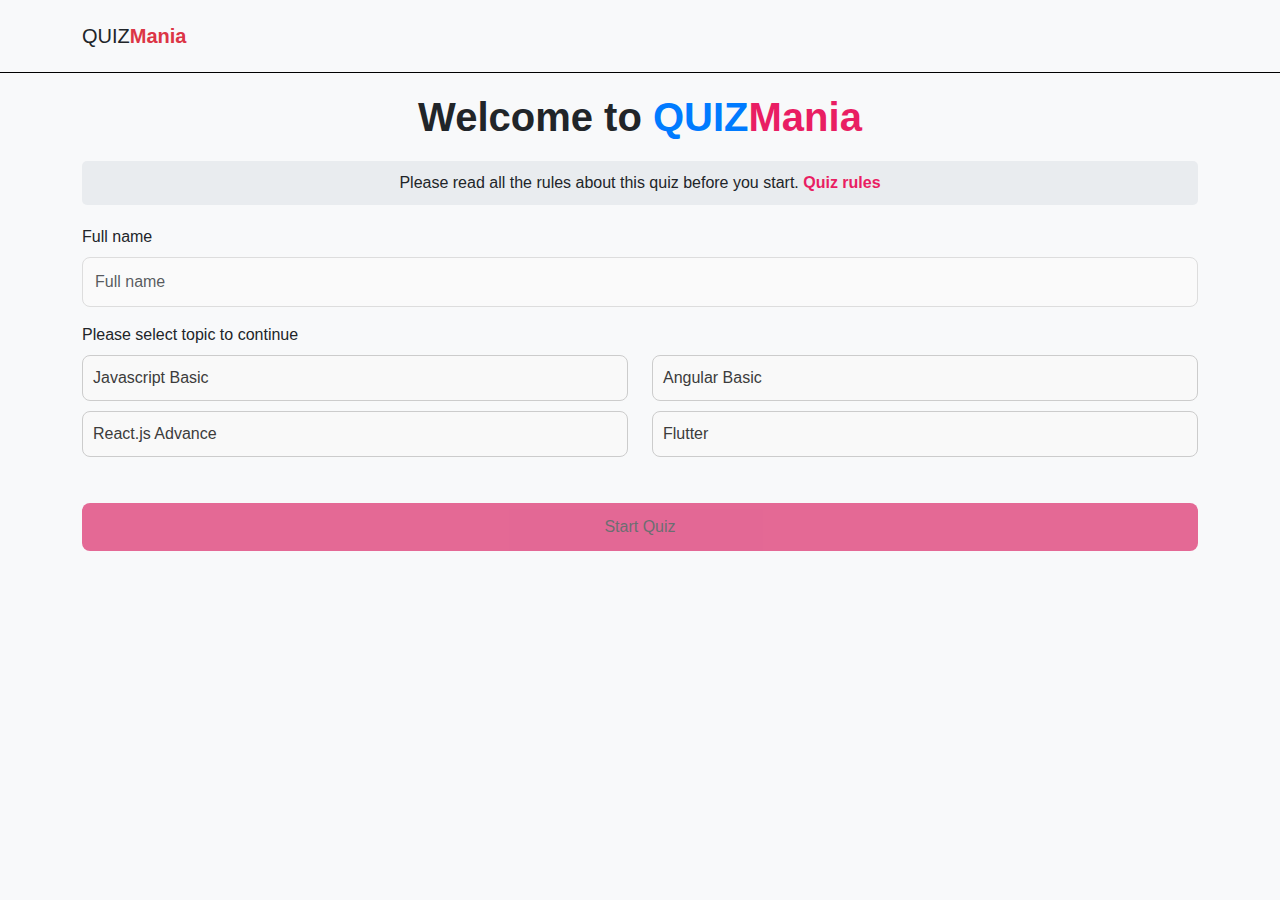
<file: index.html>
<!DOCTYPE html>
<html lang="en">
  <head>
    <meta charset="UTF-8" />
    <meta name="viewport" content="width=device-width, initial-scale=1.0" />
    <title>Quiz Mania</title>
    <!-- Bootstrap CSS -->
    <link
      href="https://cdnjs.cloudflare.com/ajax/libs/bootstrap/5.3.2/css/bootstrap.min.css"
      rel="stylesheet"
    />
    <link rel="stylesheet" href="styles/style.css" />
    <link rel="stylesheet" href="styles/home.css" />
  </head>
  <body>
    <nav class="navbar navbar-light bg-light py-3">
      <div class="container">
        <a class="navbar-brand" href="/">
          <span class="text-dark">QUIZ</span
          ><span class="text-danger fw-bold">Mania</span>
        </a>
      </div>
    </nav>
    <div class="container">
      <div class="header">
        <h1>
          Welcome to
          <span class="highlight">QUIZ<span class="logo">Mania</span></span>
        </h1>
      </div>

      <!-- Rules Box -->
      <div class="rules-box">
        Please read all the rules about this quiz before you start.
        <a href="#" data-bs-toggle="modal" data-bs-target="#quizRulesModal"
          >Quiz rules</a
        >
      </div>

      <!-- Form -->
      <form id="quizForm">
        <div class="mb-3">
          <label for="fullName" class="form-label">Full name</label>
          <input
            type="text"
            class="form-control"
            id="fullName"
            placeholder="Full name"
            required
            oninput="validateForm()"
          />
        </div>
      
        <div class="mb-3">
          <label class="form-label">Please select topic to continue</label>
          <div class="row">
            <div class="col-md-6">
              <input
                type="radio"
                class="btn-check"
                name="topic"
                id="topic1"
                value="js_basics"
                autocomplete="off"
                onchange="validateForm()"
              />
              <label class="btn btn-outline-primary topic-btn" for="topic1">
                Javascript Basic
              </label>
            </div>
            <div class="col-md-6">
              <input
                type="radio"
                class="btn-check"
                name="topic"
                id="topic2"
                value="angular_basic"
                autocomplete="off"
                onchange="validateForm()"
              />
              <label class="btn btn-outline-primary topic-btn" for="topic2">
                Angular Basic
              </label>
            </div>
            <div class="col-md-6">
              <input
                type="radio"
                class="btn-check"
                name="topic"
                id="topic3"
                value="react_advance"
                autocomplete="off"
                onchange="validateForm()"
              />
              <label class="btn btn-outline-primary topic-btn" for="topic3">
                React.js Advance
              </label>
            </div>
            <div class="col-md-6">
              <input
                type="radio"
                class="btn-check"
                name="topic"
                id="topic4"
                value="flutter"
                autocomplete="off"
                onchange="validateForm()"
              />
              <label class="btn btn-outline-primary topic-btn" for="topic4">
                Flutter
              </label>
            </div>
          </div>
        </div>
      
        <button type="submit" class="btn start-btn" id="startQuizBtn" disabled>
          Start Quiz
        </button>
      </form>
    </div>

    <div
      class="modal fade"
      id="quizRulesModal"
      tabindex="-1"
      aria-labelledby="quizRulesModalLabel"
      aria-hidden="true"
    >
      <div class="modal-dialog">
        <div class="modal-content">
          <div class="modal-header">
            <h5 class="modal-title" id="quizRulesModalLabel">Quiz rules</h5>
            <button
              type="button"
              class="btn-close"
              data-bs-dismiss="modal"
              aria-label="Close"
            >
              
            </button>
          </div>
          <div class="modal-body">
            <!-- 10-Second Timer -->
            <div class="p-2 mb-3 bg-light border rounded">
              <strong>10-Second Timer</strong>
              <ul>
                <li>Each question comes with a 10-second timer.</li>
                <li>
                  If you don’t answer within the time limit, the app will
                  automatically move to the next question.
                </li>
              </ul>
            </div>

            <!-- Manual Navigation -->
            <div class="p-2 mb-3 bg-light border rounded">
              <strong>Manual Navigation</strong>
              <ul>
                <li>
                  You can navigate to the next question manually before the
                  timer expires.
                </li>
                <li>
                  Use the "Next" button to move ahead if you’re ready before the
                  timer runs out.
                </li>
              </ul>
            </div>

            <!-- Final Score and Performance Message -->
            <div class="p-2 bg-light border rounded">
              <strong>Final Score and Performance Message</strong>
              <ul>
                <li>
                  After all questions are answered, your final score will be
                  displayed.
                </li>
                <li>
                  Based on your performance, you will receive a personalized
                  message:
                  <ul>
                    <li>
                      <strong>Great job!:</strong> If you score
                      <strong>above 80%</strong>.
                    </li>
                    <li>
                      <strong>Well done!:</strong> If you score
                      <strong>between 60% and 80%</strong>.
                    </li>
                    <li>
                      <strong>Keep practicing!:</strong> If you score
                      <strong>below 60%</strong>.
                    </li>
                  </ul>
                </li>
              </ul>
            </div>
          </div>
        </div>
      </div>
    </div>

    <!-- Bootstrap JS -->
    <script src="https://cdnjs.cloudflare.com/ajax/libs/bootstrap/5.3.2/js/bootstrap.bundle.min.js"></script>
    <script src="javascript/index.js"></script>
  </body>
</html>
</file>
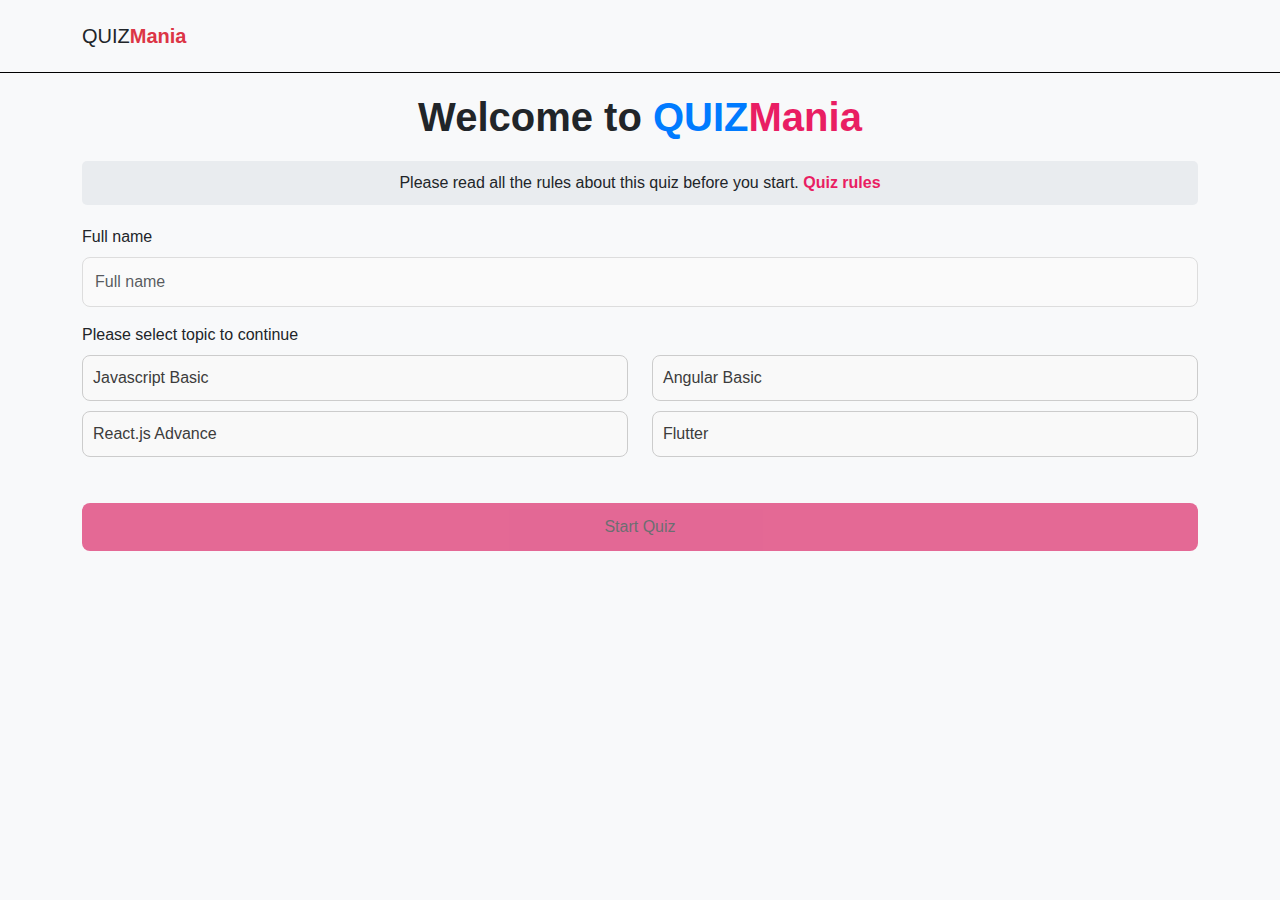
<file: quiz.html>
<!DOCTYPE html>
<html lang="en">
  <head>
    <meta charset="UTF-8" />
    <meta name="viewport" content="width=device-width, initial-scale=1.0" />
    <title>Quiz Mania</title>
    <link
      href="https://cdnjs.cloudflare.com/ajax/libs/bootstrap/5.3.2/css/bootstrap.min.css"
      rel="stylesheet"
    />
    <link rel="stylesheet" href="styles/style.css" />
    <link rel="stylesheet" href="styles/quiz.css" />
   
  </head>
  <body>
    <nav class="navbar navbar-light bg-light py-3">
      <div class="container">
        <a class="navbar-brand" href="/">
          <span class="text-dark">QUIZ</span
          ><span class="text-danger fw-bold">Mania</span>
        </a>
        <button
          class="btn btn-danger"
          onclick="window.location.href='index.html'"
        >
          Exit Quiz
        </button>
      </div>
    </nav>

    <div class="container mt-5">
      <!-- Progress Bar -->
      <div class="d-flex align-items-center mb-3">
        <div>
          <strong id="currentQuestionIndex">0</strong> /
          <span id="totalQuestions"></span>
        </div>
        <div class="progress ms-3 flex-grow-1">
          <div id="progressBar" class="progress-bar"></div>
        </div>
        <div class="timer-box ms-3" id="timer">0:10</div>
      </div>

      <!-- Question Section -->
      <div id="quizContainer">
        <h5 id="questionText" class="mb-3"></h5>
        <div id="optionsContainer"></div>
      </div>

      <!-- Navigation Buttons -->
      <div class="d-flex align-items-center mt-4">
        <button id="nextButton" class="btn next-btn" disabled>Next</button>
        <span class="skip-link" onclick="skipQuestion()"
          >Skip this question</span
        >
      </div>
    </div>

    <!-- Bootstrap JS -->
    <script src="https://cdnjs.cloudflare.com/ajax/libs/bootstrap/5.3.2/js/bootstrap.bundle.min.js"></script>
    <script src="javascript/common.js"></script>
    <script src="javascript/quiz.js"></script>

  </body>
</html>
</file>
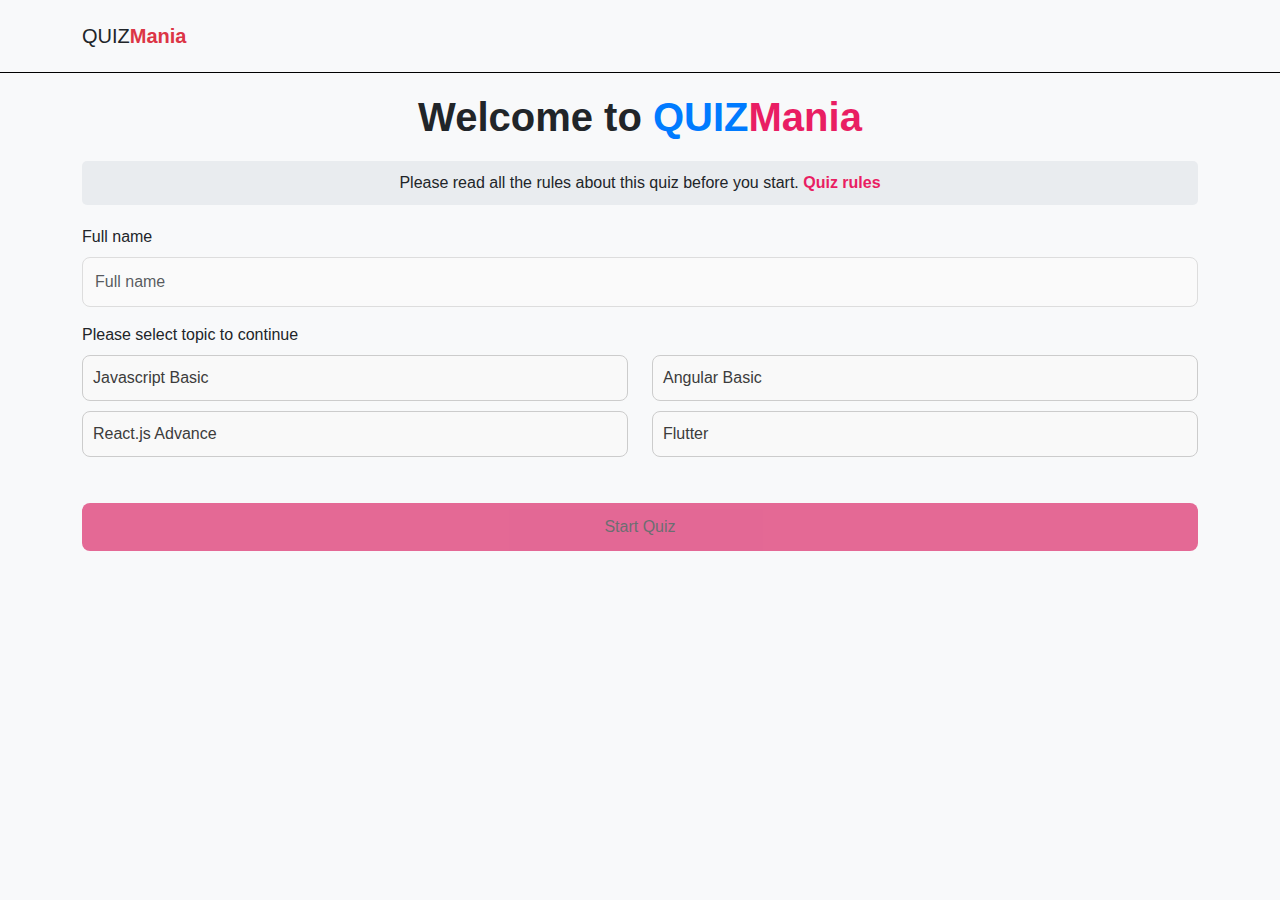
<file: result.html>
<!DOCTYPE html>
<html lang="en">

<head>
  <meta charset="UTF-8" />
  <meta name="viewport" content="width=device-width, initial-scale=1.0" />
  <title>Quiz Result</title>
  <!-- Bootstrap CSS -->
  <link href="https://cdnjs.cloudflare.com/ajax/libs/bootstrap/5.3.2/css/bootstrap.min.css" rel="stylesheet" />
  <link rel="stylesheet" href="styles/style.css" />
  <link rel="stylesheet" href="styles/result.css" />
</head>

<body>
  <nav class="navbar navbar-light bg-light py-3">
    <div class="container">
      <a class="navbar-brand" href="/">
        <span class="text-dark">QUIZ</span><span class="text-danger fw-bold">Mania</span>
      </a>
      <div class="user-info">
        <div id="user-avatar" class="user-avatar"></div>
        <span id="user-name" class="user-name"></span>
      </div>
    </div>
  </nav>

  <div class="container  mt-5">
    <div id="result-container" class="text-center mt-5"></div>
    <button id="retake-btn" class="btn btn-danger mt-4">Retake Quiz</button>
  </div>

  <script src="javascript/common.js"></script>
  <script src="javascript/result.js"></script>
</body>

</html>
</file>
<file: styles/style.css>
body {
  background-color: #f8f9fa;
  font-family: Arial, sans-serif;
}

.logo {
  color: #e91e63;
  font-weight: bold;
}

.navbar {
  border-bottom: 1px solid black !important;
}

.header {
  text-align: center;
  margin-top: 20px;
}

.header h1 {
  font-size: 2.5rem;
  font-weight: bold;
}

.header h1 .highlight {
  color: #007bff;
}


h2 {
  font-size: 32px;
  margin-bottom: 10px;
}

p {
  font-size: 18px;
  margin-bottom: 10px;
}
</file>
<file: styles/home.css>
.rules-box {
    background-color: #e9ecef;
    padding: 10px;
    border-radius: 5px;
    margin-bottom: 20px;
    text-align: center;
    margin-top: 20px;
  }

  .rules-box a {
    color: #e91e63;
    font-weight: bold;
    text-decoration: none;
  }

  .form-control {
    background-color: #fafafa;
    border: 1px solid #ddd;
    border-radius: 8px;
    padding: 12px;
    margin-bottom: 15px;
  }

  .form-control:focus {
    box-shadow: none;
    border-color: #e91e63;
  }

  .topic-btn {
    background-color: #fafafa;
    border: 1px solid #ddd;
    border-radius: 8px;
    padding: 12px;
    width: 100%;
    text-align: left;
    margin-bottom: 10px;
    transition: background-color 0.2s;
  }

  .topic-btn:hover,
  .topic-btn.active {
    background-color: #ffe6f0;
    border-color: #e91e63;
  }

  .start-btn {
    background-color: #e91e63;
    color: #fff;
    border: none;
    padding: 12px;
    border-radius: 8px;
    width: 100%;
    transition: background-color 0.2s;
    margin-top: 20px;
  }

  .start-btn:hover {
    background-color: #d81b60;
  }

  .start-btn:disabled {
    background-color: #d81b60;
  }

  .topic-btn {
    width: 100%; 
    padding: 10px;
    border-radius: 8px;
    border: 1px solid #ccc;
    background-color: #f9f9f9;
    color: #3c3c3c;
    font-weight: 500;
    text-align: left;
  }
  
  .btn-check:checked + .topic-btn {
    background-color: #fff0f5;
    color: #8b0045;
    border-color: #8b0045;
    font-weight: bold;
  }
  
  .topic-btn:hover {
    background-color: #f1f1f1;
  }
</file>
<file: styles/quiz.css>
.progress-bar {
    background-color: #e91e63;
    height: 5px;
  }

  .timer-box {
    background-color: #f4f4f4;
    padding: 5px 12px;
    border-radius: 8px;
    font-weight: bold;
  }

  .option-btn {
    background-color: #fafafa;
    border: 1px solid #ddd;
    border-radius: 8px;
    padding: 12px;
    width: 100%;
    text-align: left;
    margin-bottom: 10px;
    transition: background-color 0.2s;
  }

  .option-btn:hover {
    background-color: #ffe6f0;
    border-color: #e91e63;
  }

  .option-btn.selected {
    background-color: #ffe6f0;
    border-color: #e91e63;
  }

  .next-btn {
    background-color: #e91e63;
    color: #fff;
    border: none;
    padding: 12px;
    border-radius: 8px;
    width: 120px;
    transition: background-color 0.2s;
  }

  .next-btn:disabled {
    background-color: #ccc;
    cursor: not-allowed;
  }

  .skip-link {
    color: #e91e63;
    cursor: pointer;
    margin-left: 20px;
  }
</file>
<file: styles/result.css>
.score-success {
  color: #28a745;
  font-size: 40px;
  font-weight: bold;
}

.score-fail {
  color: #dc3545;
  font-size: 40px;
  font-weight: bold;
}

.feedback-success {
  color: #28a745;
  font-size: 24px;
  font-weight: bold;
}

.feedback-fail {
  color: #dc3545;
  font-size: 24px;
  font-weight: bold;
}

.title-success {
  color: #28a745;
}

.title-fail {
  color: #dc3545;
}

.result-summary {
  background-color: #f8f9fa;
  padding: 15px;
  border-radius: 8px;
  display: inline-block;
  margin-top: 20px;
}

#retake-btn {
  font-size: 18px;
  padding: 8px 24px;
  border-radius: 6px;
  background-color: #dc3545;
  color: #fff;
  border: none;
}

#retake-btn:hover {
  background-color: #c82333;
}

/* Add your custom styles for the result page here */
.user-info {
  display: flex;
  align-items: center;
}

.user-avatar {
  width: 40px;
  height: 40px;
  background-color: #4b286d;
  color: #fff;
  font-size: 18px;
  font-weight: bold;
  border-radius: 50%;
  display: flex;
  justify-content: center;
  align-items: center;
  margin-right: 10px;
}

.user-name {
  font-size: 16px;
  font-weight: 600;
  color: #4b286d;
}
</file>
